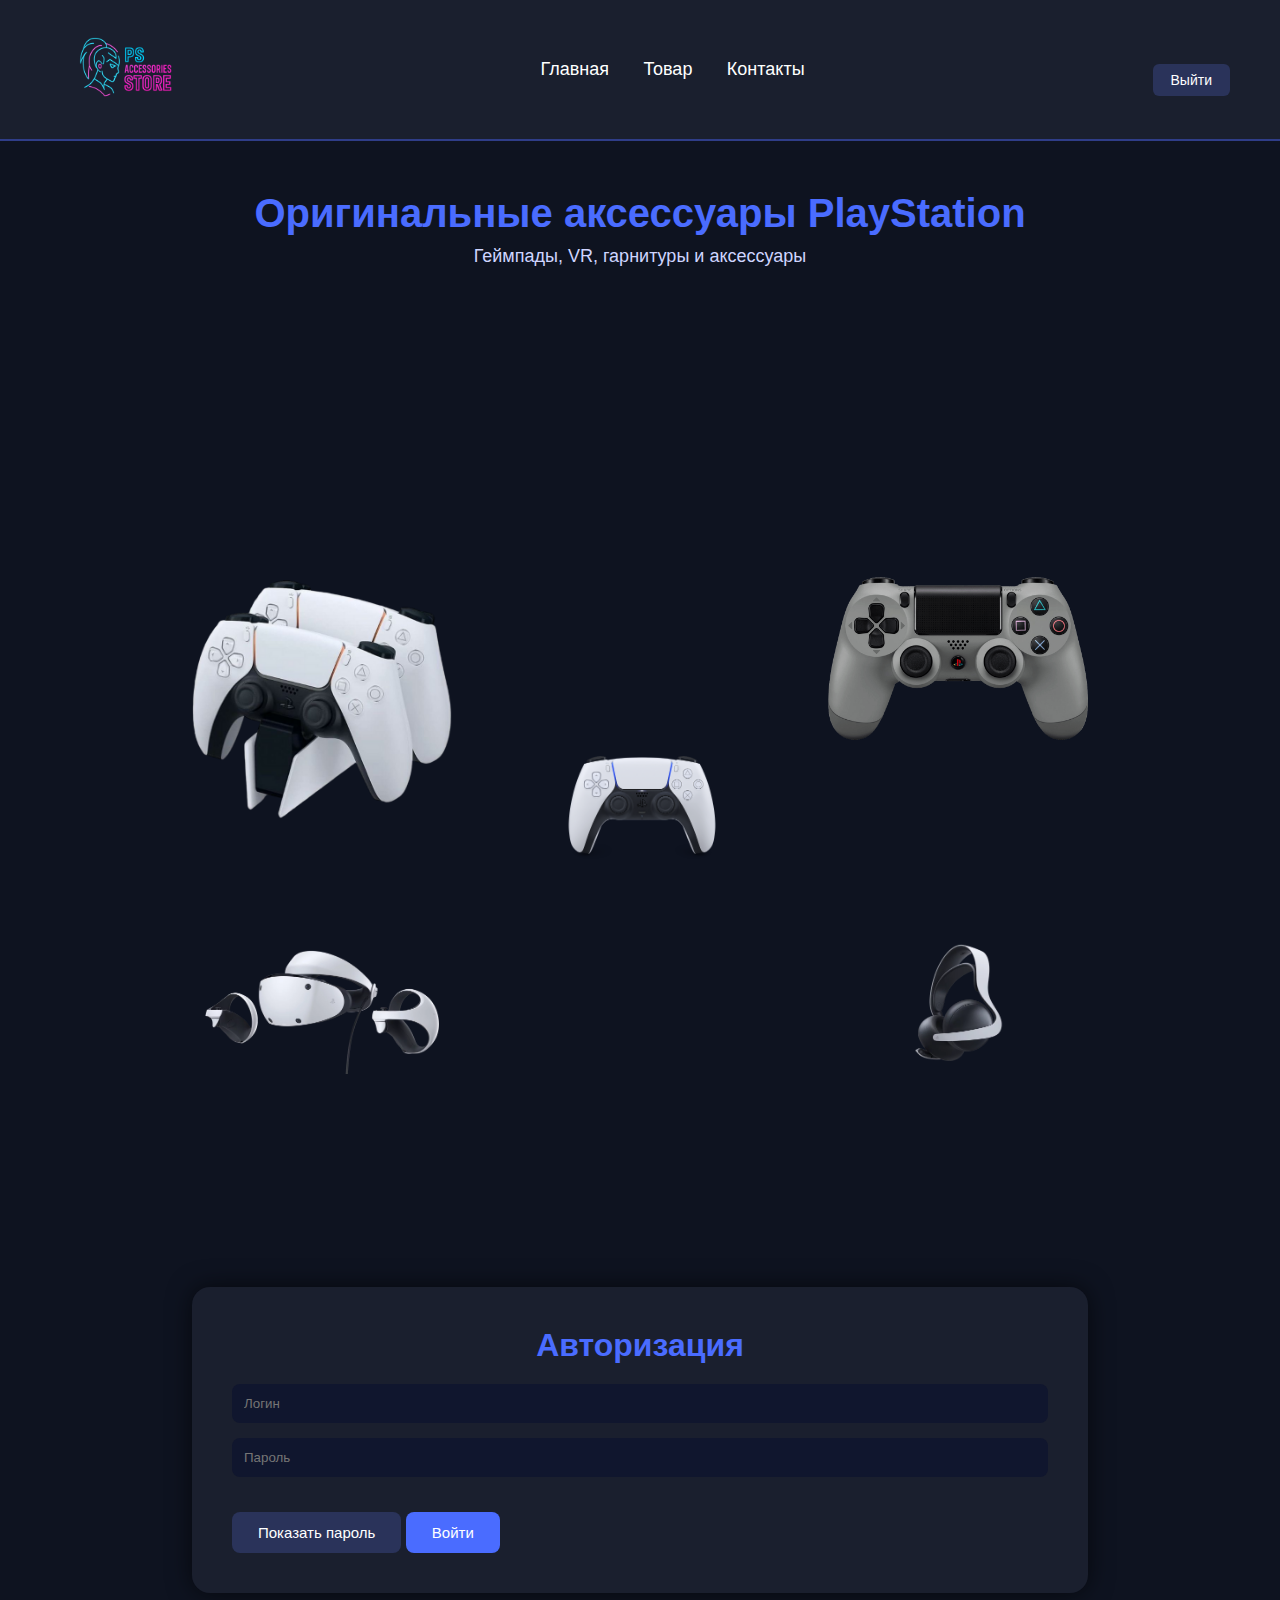
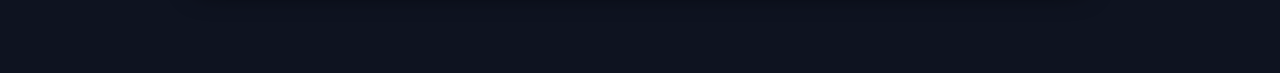
<file: index.html>
<!DOCTYPE html>
<html lang="ru">
<head>
    <meta charset="UTF-8">
    <meta name="viewport" content="width=device-width, initial-scale=1.0">
    <title>PS Accessories Store</title>
    <link rel="stylesheet" href="css/style.css">
</head>
<body>

<header>
    <div class="logo">
        <img src="img/logo.png" alt="Логотип">
    </div>
    <nav>
        <a href="index.html">Главная</a>
        <a href="product.html">Товар</a>
        <a href="contact.html">Контакты</a>
    </nav>
    <button id="logoutBtn" class="logout-btn">Выйти</button>

</header>

<section class="welcome">
    <h1>Оригинальные аксессуары PlayStation</h1>
    <p>Геймпады, VR, гарнитуры и аксессуары</p>
</section>

<div class="images">
    <a href="dualsense.html"><img src="img/dualsense.webp" class="pic1"></a>
    <a href="dualshock.html"><img src="img/dualshock.png" class="pic2"></a>
    <a href="vr2.html"><img src="img/vr2.webp" class="pic3"></a>
    <a href="headset.html"><img src="img/уши.webp" class="pic4"></a>
    <a href="charging.html"><img src="img/charching.png" class="pic5"></a>
</div>

<section class="product-card" id="authBlock">
    <h1>Авторизация</h1>
    <form id="loginForm">
        <input type="text" id="login" placeholder="Логин" required>
        <input type="password" id="password" placeholder="Пароль" required>
        <button type="button" id="togglePassword">Показать пароль</button>

        
        <button type="submit">Войти</button>
    </form>
    <p id="loginStatus"></p>
</section>

<script src="js/script.js"></script>
</body>
</html>
</file>
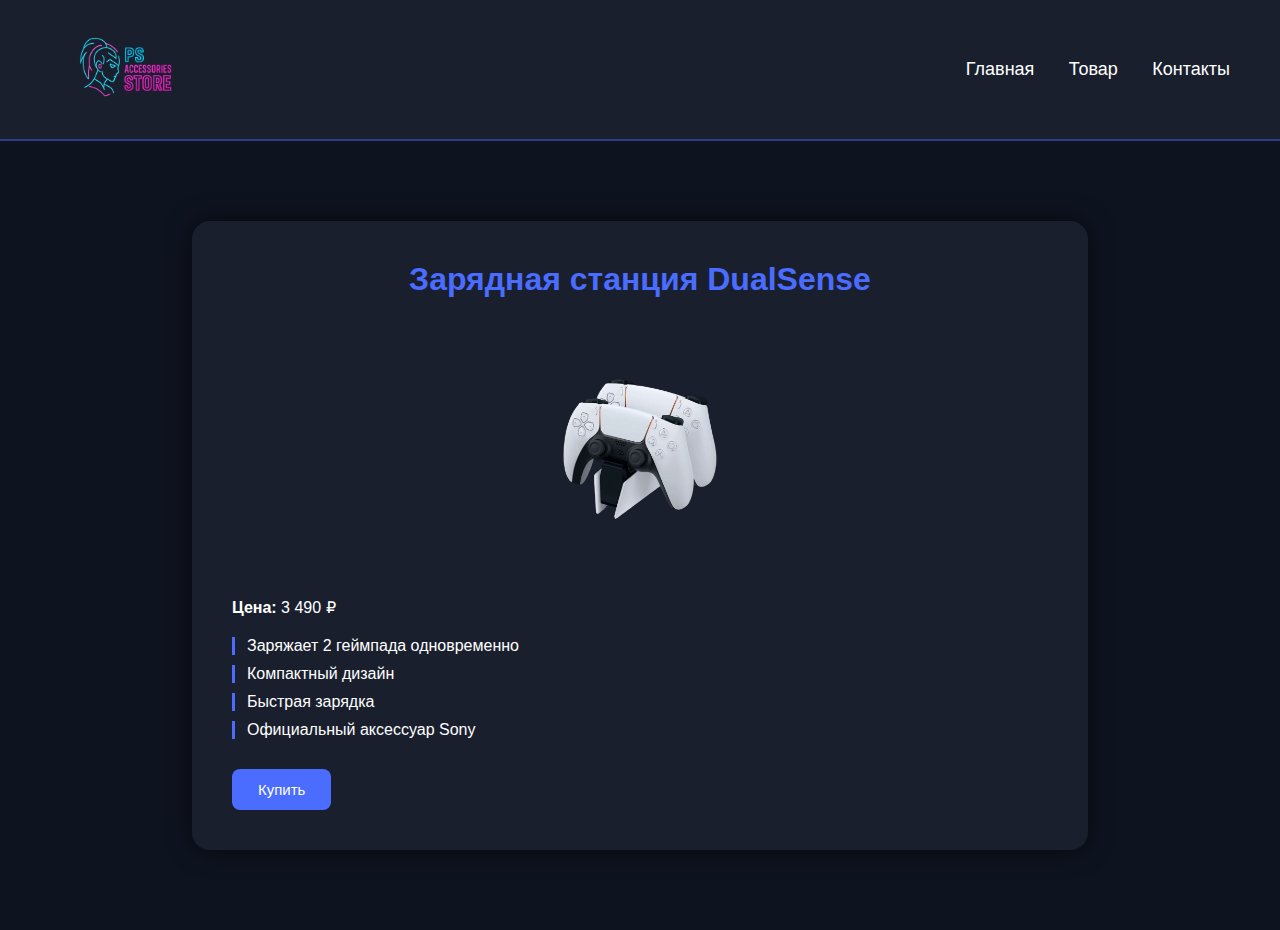
<file: charging.html>
<!DOCTYPE html>
<html lang="ru">
<head>
    <meta charset="UTF-8">
    <title>Зарядная станция DualSense</title>
    <link rel="stylesheet" href="css/style.css">
</head>
<body>

<header>
    <div class="logo">
        <img src="img/logo.png">
    </div>
    <nav>
        <a href="index.html">Главная</a>
        <a href="product.html">Товар</a>
        <a href="contact.html">Контакты</a>
    </nav>
</header>

<section class="product-card">
    <h1>Зарядная станция DualSense</h1>

    <img src="img/charching.png" class="product-img">

    <p><b>Цена:</b> 3 490 ₽</p>

    <ul>
        <li>Заряжает 2 геймпада одновременно</li>
        <li>Компактный дизайн</li>
        <li>Быстрая зарядка</li>
        <li>Официальный аксессуар Sony</li>
    </ul>

    <button class="buy-btn">Купить</button>
    <p class="buy-status"></p>
</section>

<script src="js/script.js"></script>
</body>
</html>
</file>
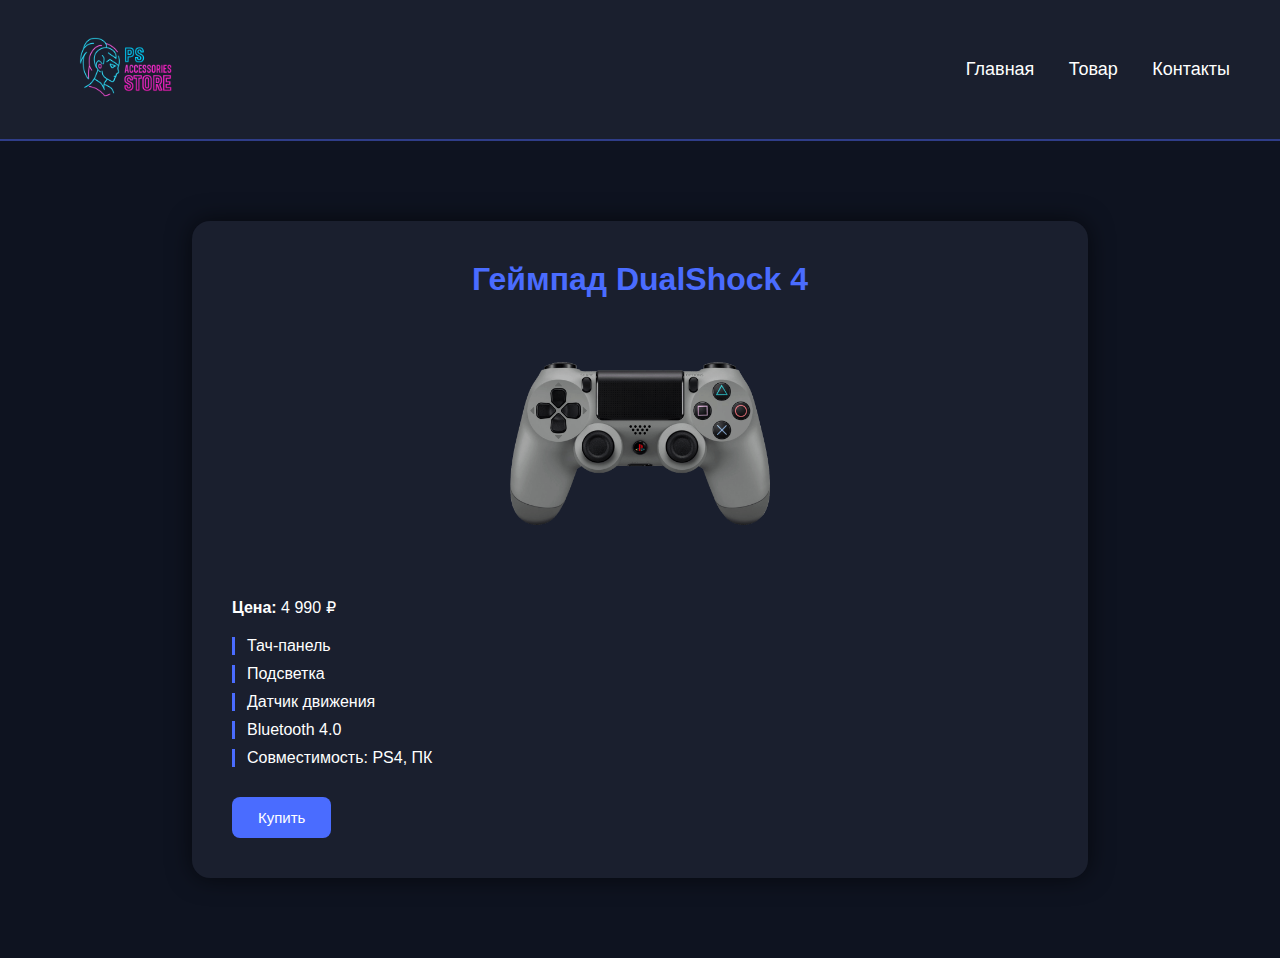
<file: dualshock.html>
<!DOCTYPE html>
<html lang="ru">
<head>
    <meta charset="UTF-8">
    <title>DualShock 4</title>
    <link rel="stylesheet" href="css/style.css">
</head>
<body>

<header>
    <div class="logo">
        <img src="img/logo.png">
    </div>
    <nav>
        <a href="index.html">Главная</a>
        <a href="product.html">Товар</a>
        <a href="contact.html">Контакты</a>
    </nav>
</header>

<section class="product-card">
    <h1>Геймпад DualShock 4</h1>

    <img src="img/dualshock.png" class="product-img">

    <p><b>Цена:</b> 4 990 ₽</p>

    <ul>
        <li>Тач-панель</li>
        <li>Подсветка</li>
        <li>Датчик движения</li>
        <li>Bluetooth 4.0</li>
        <li>Совместимость: PS4, ПК</li>
    </ul>

    <button class="buy-btn">Купить</button>
    <p class="buy-status"></p>
</section>

<script src="js/script.js"></script>
</body>
</html>
</file>
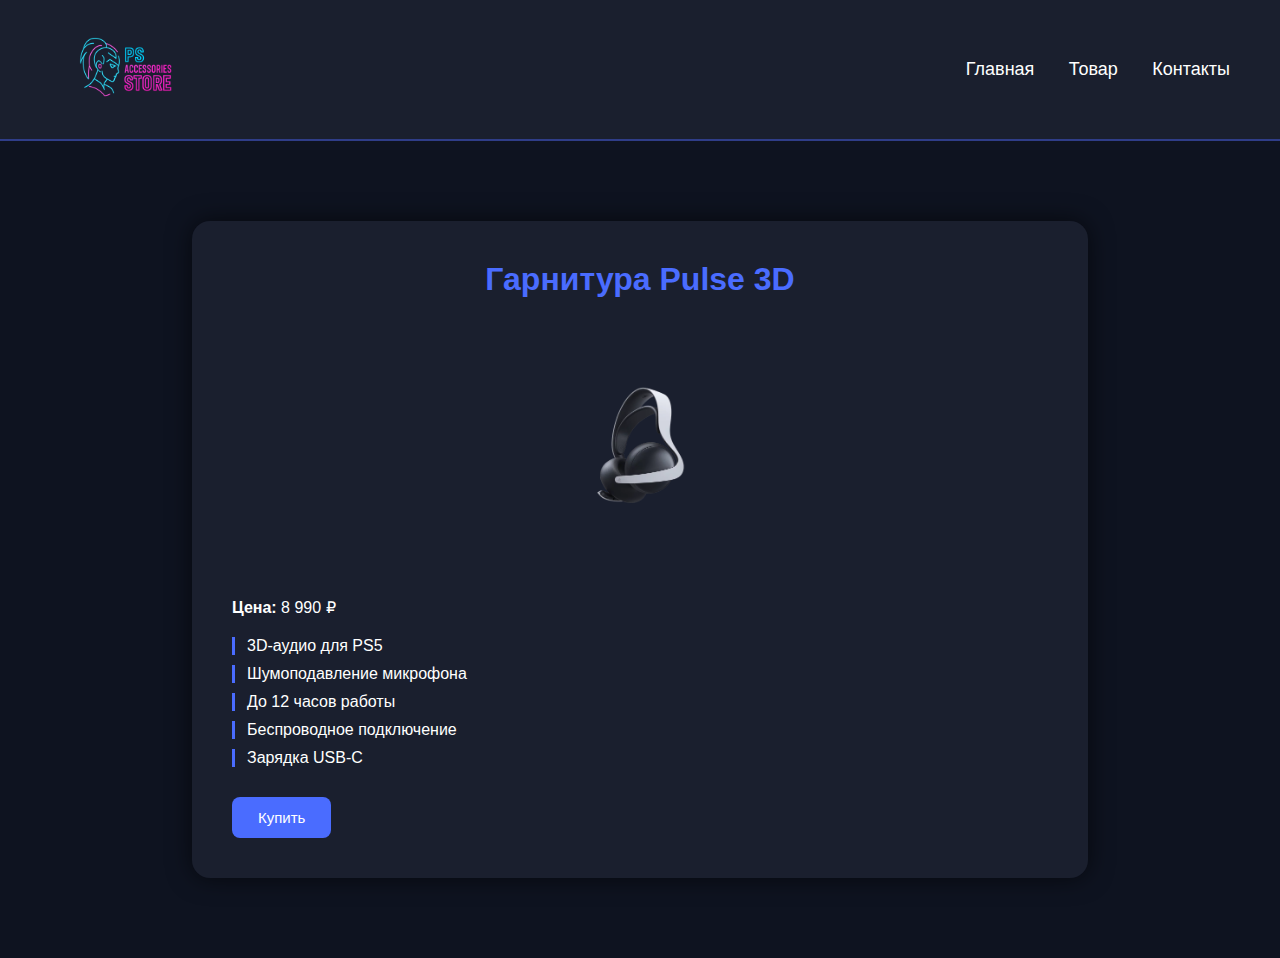
<file: headset.html>
<!DOCTYPE html>
<html lang="ru">
<head>
    <meta charset="UTF-8">
    <title>Pulse 3D</title>
    <link rel="stylesheet" href="css/style.css">
</head>
<body>

<header>
    <div class="logo">
        <img src="img/logo.png">
    </div>
    <nav>
        <a href="index.html">Главная</a>
        <a href="product.html">Товар</a>
        <a href="contact.html">Контакты</a>
    </nav>
</header>

<section class="product-card">
    <h1>Гарнитура Pulse 3D</h1>

    <img src="img/уши.webp" class="product-img">

    <p><b>Цена:</b> 8 990 ₽</p>

    <ul>
        <li>3D-аудио для PS5</li>
        <li>Шумоподавление микрофона</li>
        <li>До 12 часов работы</li>
        <li>Беспроводное подключение</li>
        <li>Зарядка USB-C</li>
    </ul>

    <button class="buy-btn">Купить</button>
    <p class="buy-status"></p>
</section>

<script src="js/script.js"></script>
</body>
</html>
</file>
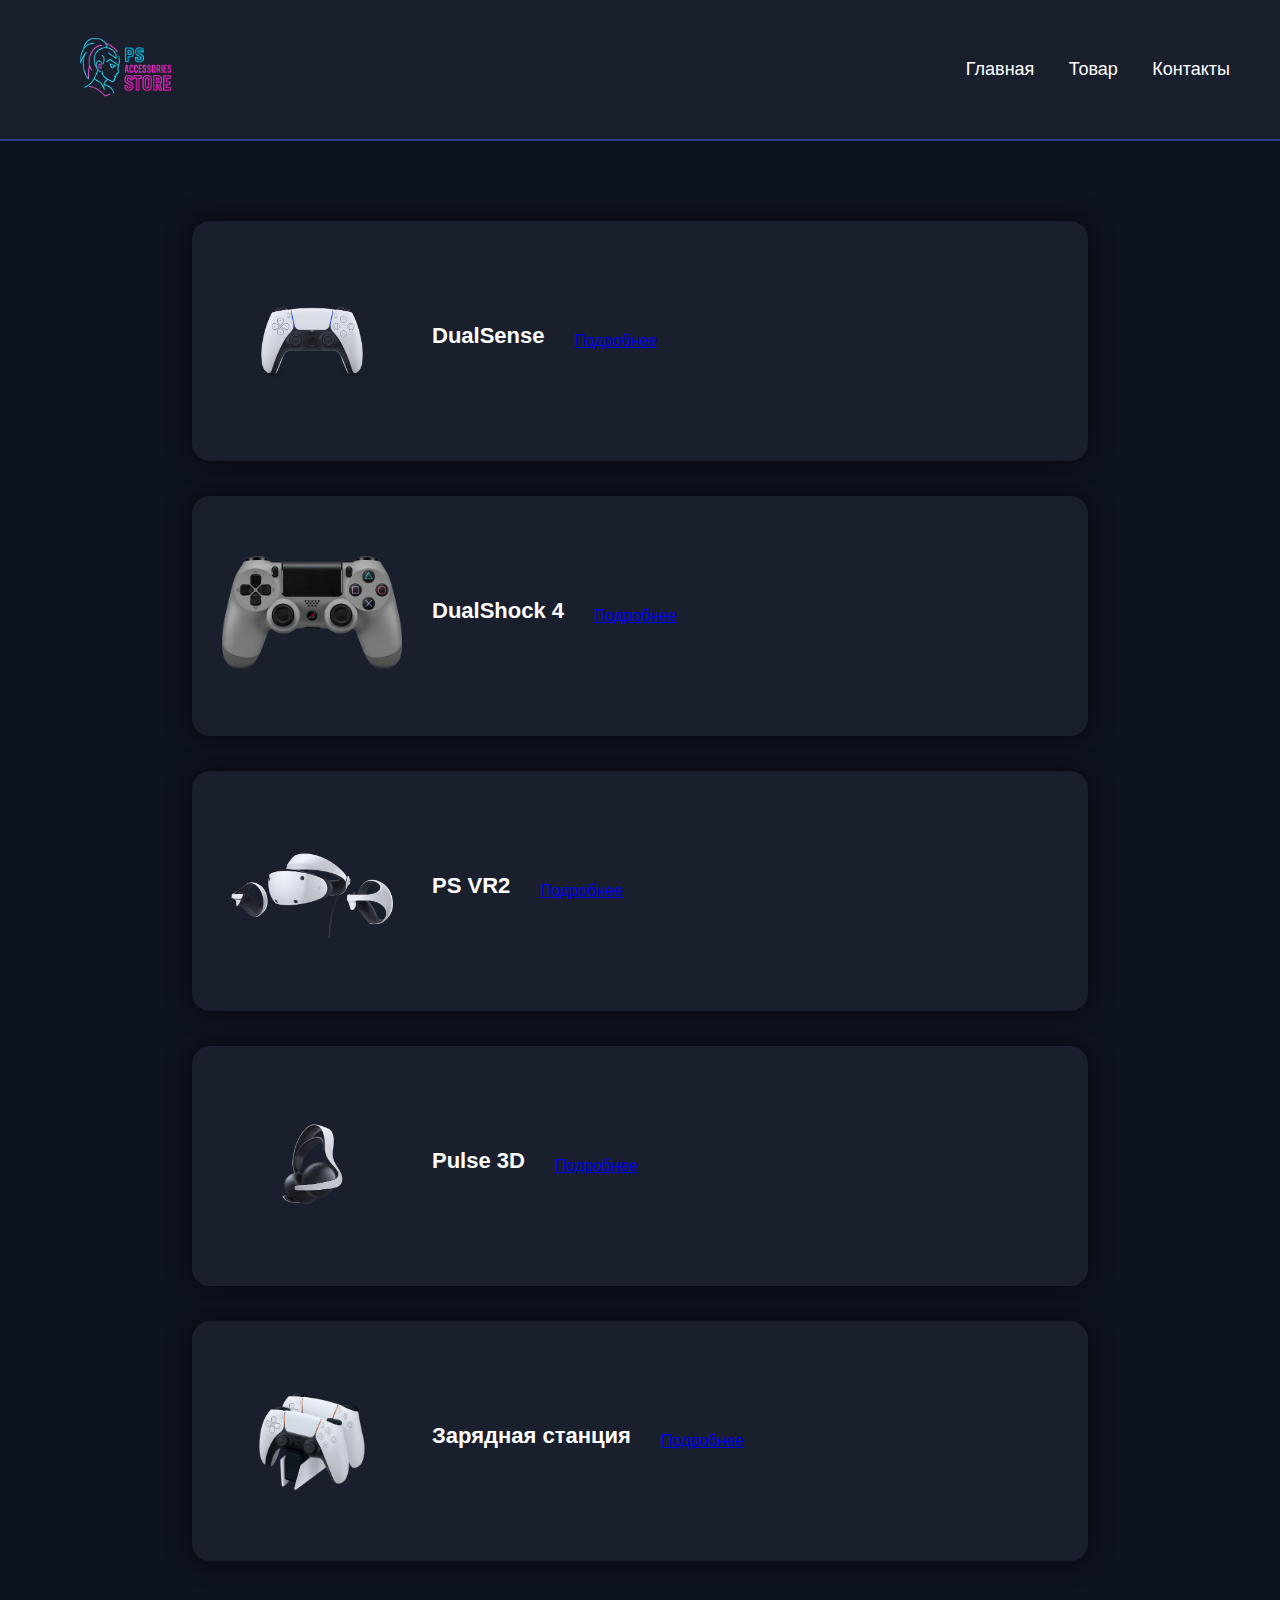
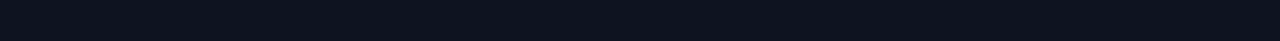
<file: product.html>
<!DOCTYPE html>
<html lang="ru">
<head>
    <meta charset="UTF-8">
    <title>Товары</title>
    <link rel="stylesheet" href="css/style.css">
</head>
<body>

<header>
    <div class="logo"><img src="img/logo.png"></div>
    <nav>
        <a href="index.html">Главная</a>
        <a href="product.html">Товар</a>
        <a href="contact.html">Контакты</a>
    </nav>
</header>

<section class="product-container">

    <div class="product-card">
        <img src="img/dualsense.webp" class="product-img">
        <h3>DualSense</h3>
        <a href="dualsense.html">Подробнее</a>
    </div>

    <div class="product-card">
        <img src="img/dualshock.png" class="product-img">
        <h3>DualShock 4</h3>
        <a href="dualshock.html">Подробнее</a>
    </div>

    <div class="product-card">
        <img src="img/vr2.webp" class="product-img">
        <h3>PS VR2</h3>
        <a href="vr2.html">Подробнее</a>
    </div>

    <div class="product-card">
        <img src="img/уши.webp" class="product-img">
        <h3>Pulse 3D</h3>
        <a href="headset.html">Подробнее</a>
    </div>

    <div class="product-card">
        <img src="img/charching.png" class="product-img">
        <h3>Зарядная станция</h3>
        <a href="charging.html">Подробнее</a>
    </div>

</section>

<script src="js/script.js"></script>
</body>
</html>
</file>
<file: css/style.css>
* {* {
    margin: 0;
    padding: 0;
    box-sizing: border-box;
}

body {
    font-family: Arial, sans-serif;
    background: #0e1320;
    color: #ffffff;
    overflow-x: hidden;
}

header {
    display: flex;
    justify-content: space-between;
    align-items: center;
    padding: 20px 50px;
    background: #1a1f2e;
    border-bottom: 2px solid #2f3d88;
}

.logo img {
    height: 95px;
    width: auto;
}

nav a {
    margin-left: 30px;
    font-size: 18px;
    color: #ffffff;
    text-decoration: none;
}

nav a:hover {
    color: #4a6cff;
}

.welcome {
    text-align: center;
    margin: 50px 20px;
}

.welcome h1 {
    font-size: 40px;
    color: #4a6cff;
}

.welcome p {
    margin-top: 10px;
    font-size: 18px;
    color: #cfd5ff;
}

.images {
    position: relative;
    height: 850px;
    margin-bottom: 120px;
}

.images img {
    position: absolute;
    width: 260px;
    border-radius: 16px;
    transition: 0.25s;
}

.images img:hover {
    transform: scale(1.1);
}

.pic1 { top: 420px; left: 40%; }
.pic2 { top: 260px; right: 15%; }
.pic3 { top: 620px; left: 15%; }
.pic4 { top: 620px; right: 15%; }
.pic5 { top: 160px; left: 15%; }

.product-card {
    width: 70%;
    margin: 80px auto;
    background: #1a1f2e;
    padding: 40px;
    border-radius: 18px;
    box-shadow: 0 0 25px rgba(0,0,0,0.6);
    overflow: hidden;
}

.product-card h1 {
    text-align: center;
    color: #4a6cff;
    margin-bottom: 20px;
}

.product-card ul {
    list-style: none;
    margin-top: 20px;
}

.product-card li {
    margin-bottom: 10px;
    padding-left: 12px;
    border-left: 3px solid #4a6cff;
}

.product-img {
    display: block;
    width: 260px;
    max-width: 100%;
    height: 260px;
    object-fit: contain;
    margin: 20px auto;
}

.product-container {
    width: 70%;
    margin: 80px auto;
    display: flex;
    flex-direction: column;
    gap: 35px;
}

.product-container .product-card {
    width: 100%;
    margin: 0;
    display: flex;
    align-items: center;
    gap: 30px;
    padding: 30px;
}

.product-container .product-img {
    width: 180px;
    height: 180px;
    object-fit: contain;
    flex-shrink: 0;
    margin: 0;
}

.product-container h3 {
    font-size: 22px;
    margin-bottom: 10px;
}

.product-container p {
    color: #cfd5ff;
}

.btn {
    display: inline-block;
    margin-top: 15px;
    padding: 12px 26px;
    background: #4a6cff;
    color: #ffffff;
    text-decoration: none;
    border-radius: 8px;
    font-size: 15px;
    transition: 0.2s;
}

.btn:hover {
    background: #6e8bff;
}

button {
    margin-top: 20px;
    padding: 12px 26px;
    background: #4a6cff;
    color: #ffffff;
    border: none;
    border-radius: 8px;
    cursor: pointer;
    font-size: 15px;
}

button:hover {
    background: #6e8bff;
}

input {
    width: 100%;
    padding: 12px;
    margin-bottom: 15px;
    background: #10162e;
    border: none;
    border-radius: 8px;
    color: #ffffff;
}

iframe {
    margin-top: 20px;
    border-radius: 16px;
}

@media (max-width: 900px) {
    header {
        flex-direction: column;
        gap: 15px;
    }

    .images {
        height: 600px;
    }

    .images img {
        width: 160px;
    }

    .product-card,
    .product-container {
        width: 90%;
    }

    .product-container .product-card {
        flex-direction: column;
        text-align: center;
    }

    .product-container .product-img {
        margin: 0 auto 15px;
    }
}
#togglePassword {
    margin-top: 10px;
    background: #2a335a;
}

#togglePassword:hover {
    background: #3a457a;
}
.logout-btn {
    margin-left: 30px;
    padding: 8px 18px;
    background: #2a335a;
    color: white;
    border: none;
    border-radius: 6px;
    cursor: pointer;
    font-size: 14px;
}

.logout-btn:hover {
    background: #3a457a;
}
@media (max-width: 768px) {

    header {
        flex-direction: column;
        align-items: center;
        gap: 10px;
    }

    nav {
        display: flex;
        flex-direction: column;
        gap: 10px;
        align-items: center;
    }

    .images {
        height: auto;
        display: flex;
        flex-direction: column;
        align-items: center;
        gap: 20px;
        margin-bottom: 60px;
    }

    .images img {
        position: static;
        width: 180px;
        transform: none;
    }

    .product-container {
        width: 90%;
    }

    .product-container .product-card {
        flex-direction: column;
        text-align: center;
    }
}
</file>
